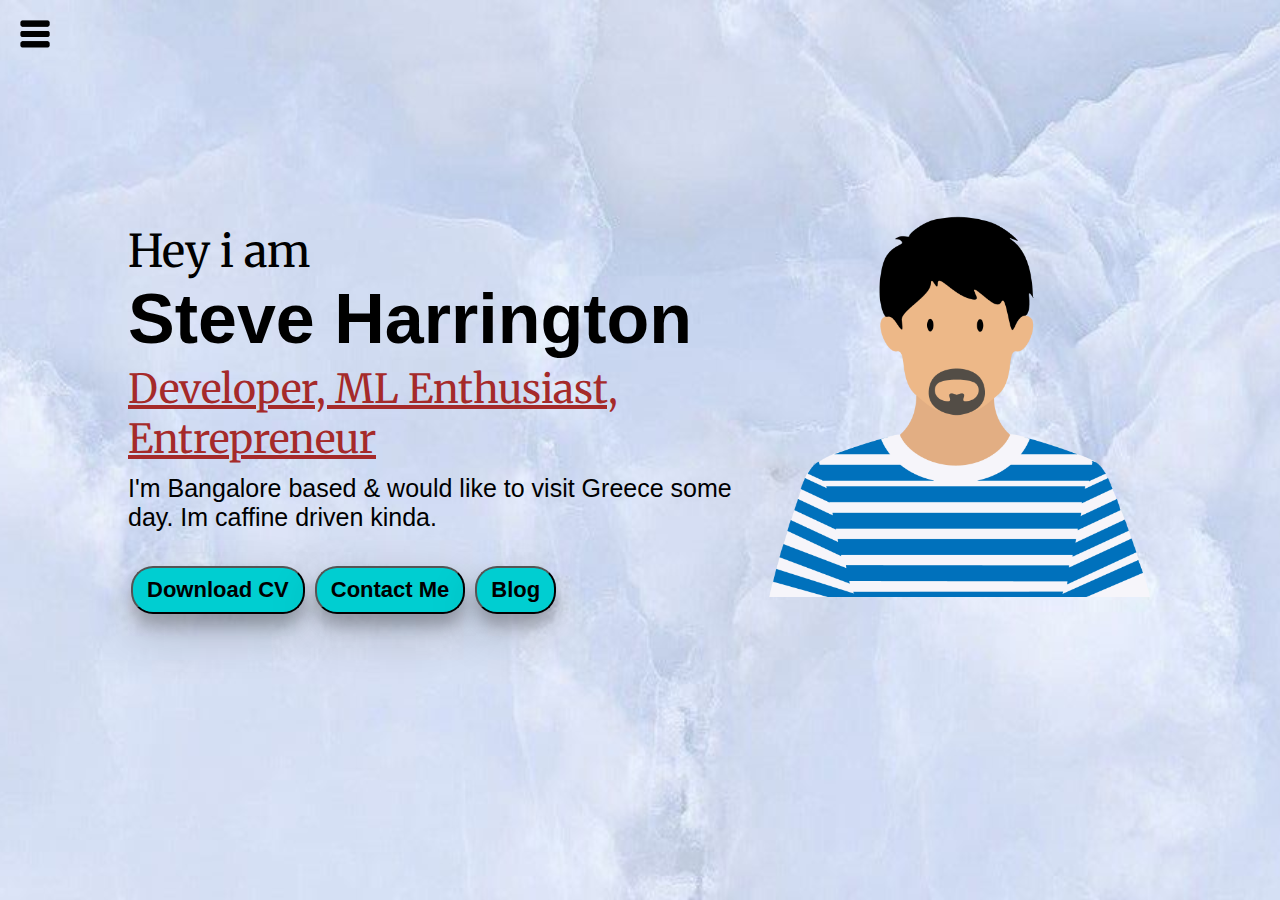
<file: index.html>
<!DOCTYPE html> 
<html lang="en">
<head>
     <meta  charset="UTF-8">
     <meta http-equiv="X-UA-Compatible" content="IE=edge">
     <meta name="viewport" content="width=device-width, initial-scale=0.1">
     <title>Dumb Tunnu - Web Developer, ML Enthusiast</title>
     <link rel="stylesheet" href="style.css">
</head>
<body>
    <div class="container">
        <div class="sidebar sidebarGo"> 
            <nav>
                <ul>
                    <li><a href="/">HOME</a></li>
                    <li><a href="/intro.html">MY INTRO</a></li>
                    <li><a href="/services.html">SERVICES</a></li>
                    <li><a href="/blog.html">BLOG</a></li>
                    <li><a href="/contact.html">CONTACT ME</a></li>
                    

            
                </ul>
            </nav>
        </div>
        <div class="main">
            <div class="hamBurger">
                <img class="ham" src="ham.png" alt="" width="50">
                <img class="cross" src="cross.png" alt="" width="50">
            </div>
            <div class="infoContainer">
                <div class="devInfo">
                    <div class="hello">Hey i am</div>
                    <div class="name">Steve Harrington</div>
                    <div class="about">Developer, ML Enthusiast, Entrepreneur</div>
                    <div class="moreabout">I'm Bangalore based & would like to visit Greece some day. Im caffine driven kinda.</div>
                    <div class="buttons">
                        <a href="/cv.txt" target="_blank">
                        <button>Download CV</button></a>
                        <a href="/contact.html"><button>Contact Me</button></a>
                        <a href="/blog.html"><button>Blog</button></a>
                    </div>
                </div>
                <div class="devPic">
                    <img src="dev.png" alt="JOE">
                </div> 
            </div>   
        </div>
</div>
<script src="script.js"></script>
</body>
</html>
</file>
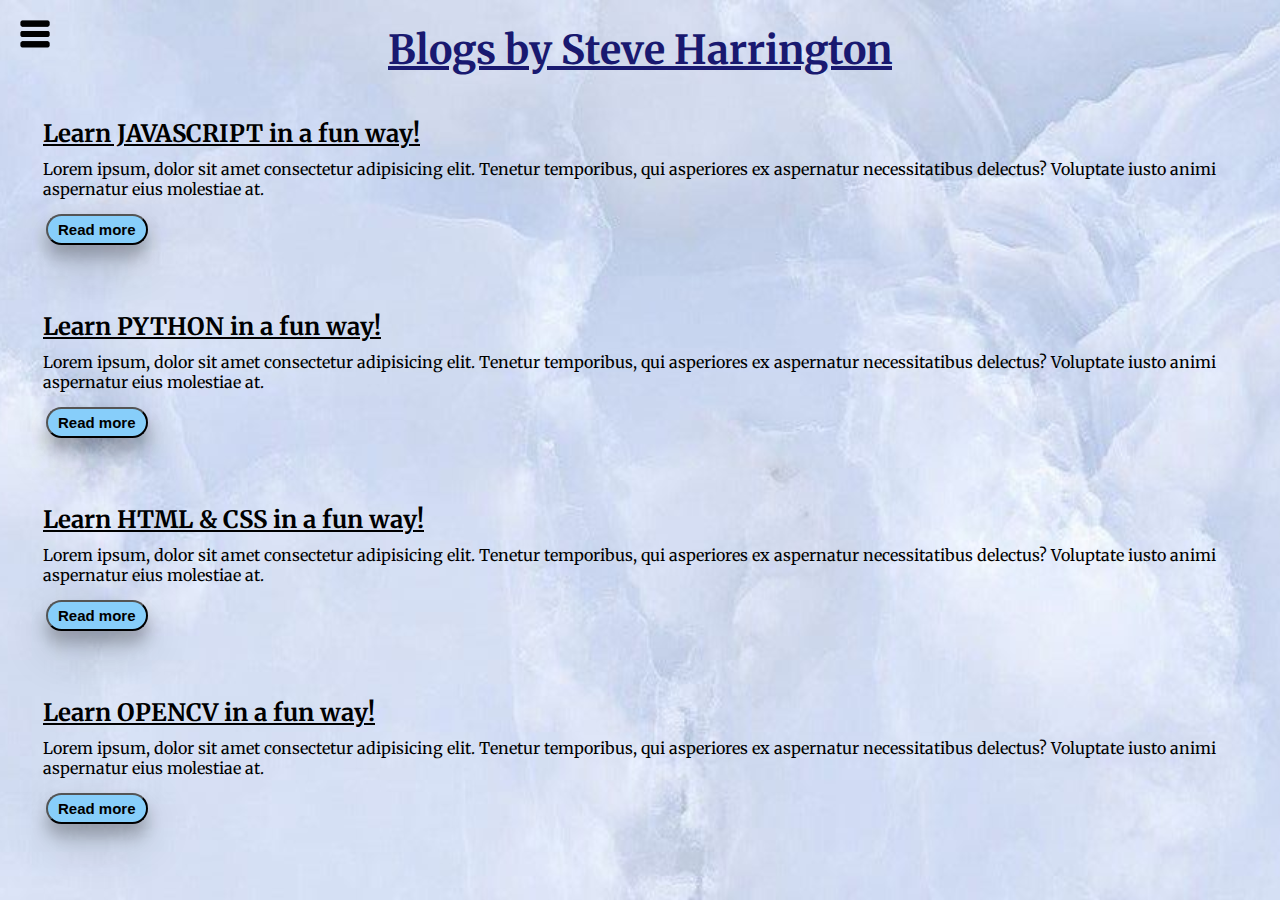
<file: blog.html>
<!DOCTYPE html> 
<html lang="en">
<head>
     <meta  charset="UTF-8">
     <meta http-equiv="X-UA-Compatible" content="IE=edge">
     <meta name="viewport" content="width=device-width, initial-scale=0.1">
     <title>Dumb Tunnu - Web Developer, ML Enthusiast</title>
     <link rel="stylesheet" href="style.css">
</head>
<body>
    <div class="container">
        <div class="sidebar sidebarGo"> 
            <nav>
                <ul>
                    <li><a href="/">HOME</a></li>
                    <li><a href="/intro.html">MY INTRO</a></li>
                    <li><a href="/services.html">SERVICES</a></li>
                    <li><a href="/blog.html">BLOG</a></li>
                    <li><a href="/contact.html">CONTACT ME</a></li>
                    

            
                </ul>
            </nav>
        </div>
        <div class="main">
            <div class="hamBurger">
                <img class="ham" src="ham.png" alt="" width="50">
                <img class="cross" src="cross.png" alt="" width="50">
            </div>
            <div class="blogContainer">
                <h1>Blogs by Steve Harrington</h1>
              <div class="blogItem">
                  <h2> Learn JAVASCRIPT in a fun way!</h2>
                  <p>Lorem ipsum, dolor sit amet consectetur adipisicing elit. Tenetur temporibus, qui asperiores ex aspernatur necessitatibus delectus? Voluptate iusto animi aspernatur eius molestiae at.</p>
                  <button class="btn-sm">Read more</button>
                </div>
              <div class="blogItem">
                <h2> Learn PYTHON in a fun way!</h2>
                <p>Lorem ipsum, dolor sit amet consectetur adipisicing elit. Tenetur temporibus, qui asperiores ex aspernatur necessitatibus delectus? Voluptate iusto animi aspernatur eius molestiae at.</p>
                <button class="btn-sm">Read more</button>
              </div>
              <div class="blogItem">
                <h2> Learn HTML & CSS in a fun way!</h2>
                <p>Lorem ipsum, dolor sit amet consectetur adipisicing elit. Tenetur temporibus, qui asperiores ex aspernatur necessitatibus delectus? Voluptate iusto animi aspernatur eius molestiae at.</p>
                <button class="btn-sm">Read more</button>
              </div>
              <div class="blogItem">
                <h2> Learn OPENCV in a fun way!</h2>
                <p>Lorem ipsum, dolor sit amet consectetur adipisicing elit. Tenetur temporibus, qui asperiores ex aspernatur necessitatibus delectus? Voluptate iusto animi aspernatur eius molestiae at.</p>
                <button class="btn-sm">Read more</button>
              </div>
            </div>   
        </div>
</div>
<script src="script.js"></script>
</body>
</html>
</file>
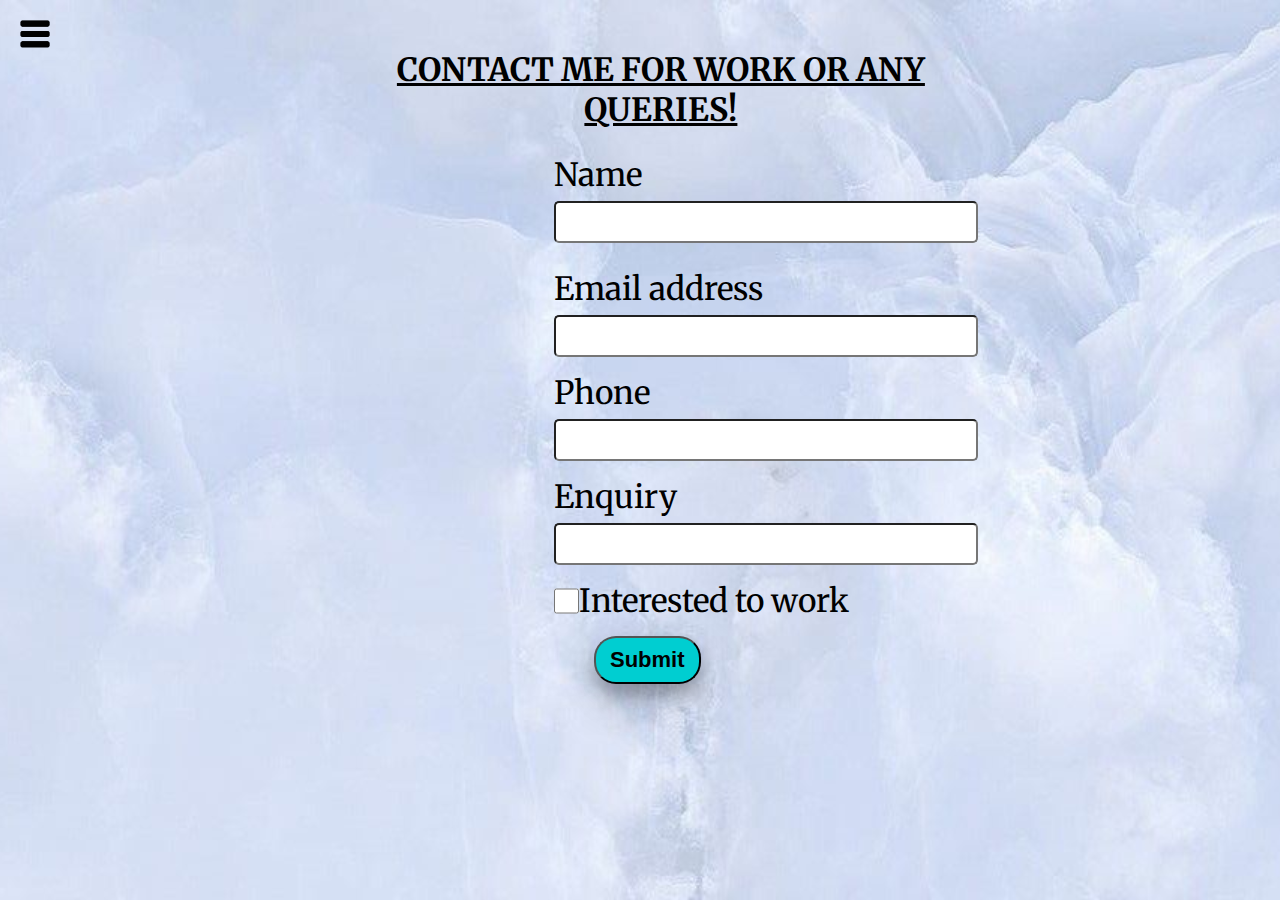
<file: contact.html>
<!DOCTYPE html> 
<html lang="en">
<head>
     <meta  charset="UTF-8">
     <meta http-equiv="X-UA-Compatible" content="IE=edge">
     <meta name="viewport" content="width=device-width, initial-scale=0.1">
     <title>Dumb Tunnu - Web Developer, ML Enthusiast</title>
     <link rel="stylesheet" href="style.css">
</head>
<body>
    <div class="container">
        <div class="sidebar sidebarGo"> 
            <nav>
                <ul>
                    <li><a href="/">HOME</a></li>
                    <li><a href="/intro.html">MY INTRO</a></li>
                    <li><a href="/services.html">SERVICES</a></li>
                    <li><a href="/blog.html">BLOG</a></li>
                    <li><a href="/contact.html">CONTACT ME</a></li>
                    

            
                </ul>
            </nav>
        </div>
        <div class="main">
            <div class="hamBurger">
                <img class="ham" src="ham.png" alt="" width="50">
                <img class="cross" src="cross.png" alt="" width="50">
            </div>
           <div class="contactform">
               <h1>CONTACT  ME  FOR  WORK  OR  ANY  QUERIES!</h1>
            <form>
                <div class="mb-3">
                    <label for="clientEmail" class="form-label">Name</label>
                    <input type="email" class="form-control" id="clientEmail" aria-describedby="emailHelp">
                    <div id="emailHelp" class="form-text"></div>
                  </div>
                <div class="mb-3">
                  <label for="clientEmail" class="form-label">Email address</label>
                  <input type="email" class="form-control" id="clientEmail" aria-describedby="emailHelp">
                </div>
                <div class="mb-3">
                  <label for="exampleInputPassword1" class="form-label">Phone</label>
                  <input type="phone" class="form-control" id="exampleInputPassword1">
                </div>
                <div class="mb-3">
                    <label for="exampleInputPassword1" class="form-label">Enquiry</label>
                    <input type="phone" class="form-control" id="exampleInputPassword1">
                  </div>
                <div class="mb-3" id="form-check">
                  <input type="checkbox" class="form-check-input" id="isClient">
                  <label class="form-check-label" for="isClient">Interested to work</label>
                </div>
                <button type="submit" class="btn btn-primary">Submit</button>
              </form>
           </div>
        </div>
</div>
<script src="script.js"></script>
</body>
</html>
</file>
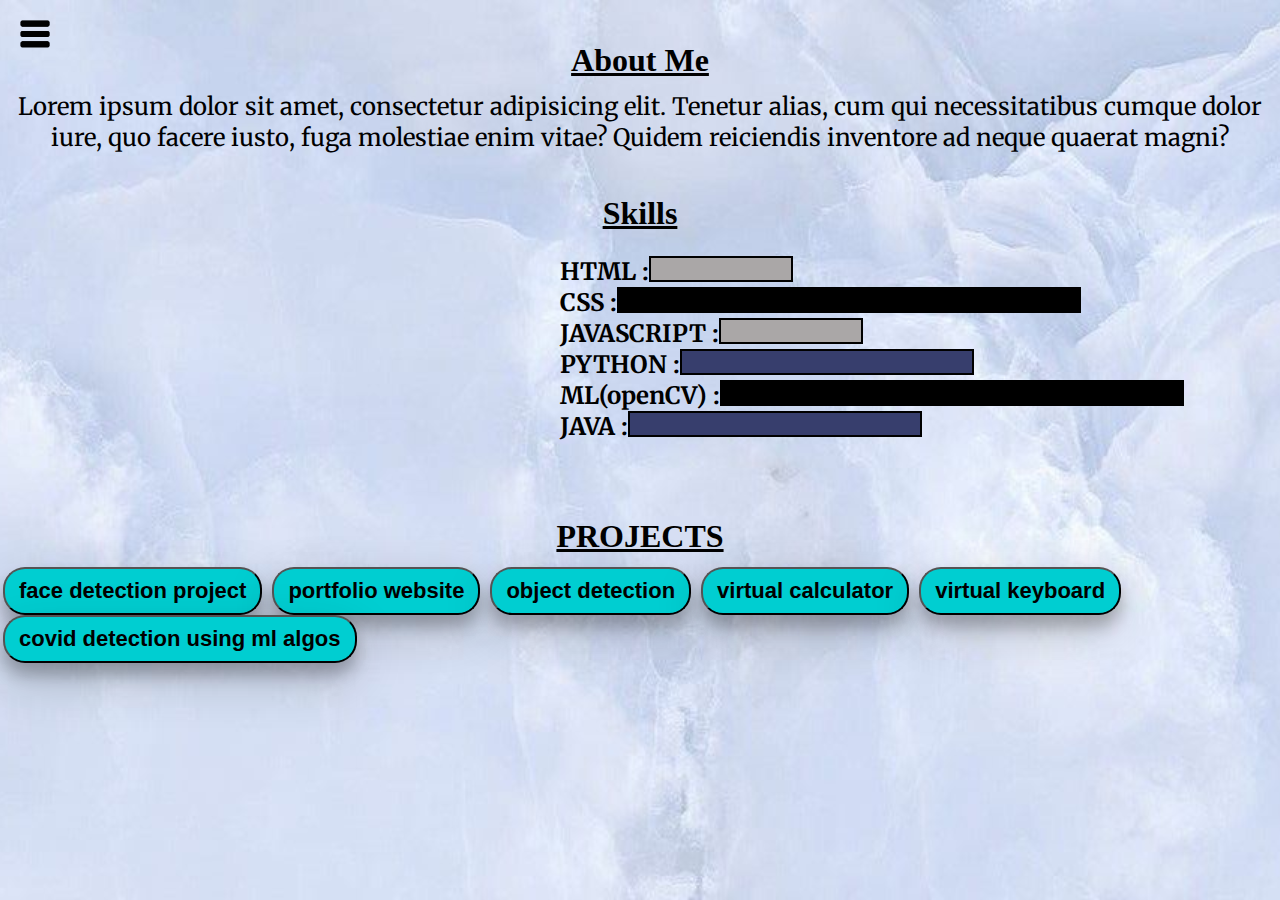
<file: intro.html>
<!DOCTYPE html> 
<html lang="en">
<head>
     <meta  charset="UTF-8">
     <meta http-equiv="X-UA-Compatible" content="IE=edge">
     <meta name="viewport" content="width=device-width, initial-scale=0.1">
     <title>Dumb Tunnu - Web Developer, ML Enthusiast</title>
     <link rel="stylesheet" href="style.css">
</head>
<body>
    <div class="container">
        <div class="sidebar sidebarGo"> 
            <nav>
                <ul>
                    <li><a href="/">HOME</a></li>
                    <li><a href="/intro.html">MY INTRO</a></li>
                    <li><a href="/services.html">SERVICES</a></li>
                    <li><a href="/blog.html">BLOG</a></li>
                    <li><a href="/contact.html">CONTACT ME</a></li>
                    

            
                </ul>
            </nav>
        </div>
        <div class="main">
            <div class="hamBurger">
                <img class="ham" src="ham.png" alt="" width="50">
                <img class="cross" src="cross.png" alt="" width="50">
            </div>
            <div class="intro">
                      <h2>About Me</h2>
                      <p>Lorem ipsum dolor sit amet, consectetur adipisicing elit. Tenetur alias, cum qui necessitatibus cumque dolor iure, quo facere iusto, fuga molestiae enim vitae? Quidem reiciendis inventore ad neque quaerat magni?</p>
                      <h2>Skills</h2>
                      <div class="skillsContainer">
                         <div class="skillItem">HTML  :<div class="skill fifty"></div></div>
                         <div class="skillItem"> CSS  :<div class="skill hundred"></div></div>
                         <div class="skillItem"> JAVASCRIPT  :<div class="skill fifty"></div></div>
                         <div class="skillItem"> PYTHON  :<div class="skill seventyFive"></div></div>
                         <div class="skillItem"> ML(openCV)  :<div class="skill hundred"></div></div>
                         <div class="skillItem"> JAVA  :<div class="skill seventyFive"></div></div>
                      </div>
                      <div class="buttons">
                          <h2>PROJECTS</h2>
                        <a href="/cv.txt" target="_blank">
                        <button>face detection project</button></a>
                        <a><button>portfolio website</button></a>
                        <a><button>object detection</button></a>
                        <a><button>virtual calculator</button></a>
                        <a><button>virtual keyboard</button></a>
                        <a><button>covid detection using ml algos</button></a>

                    </div>
            </div>
        </div>
</div>
<script src="script.js"></script>
</body>
</html>
</file>
<file: style.css>
@import url('https://fonts.googleapis.com/css2?family=Merriweather:wght@700&display=swap');
*{
    margin: 0;
    padding: 0;
}

body{
    background-image: url("container.png");
    background-repeat: no-repeat;
    background-attachment: fixed;
    background-position: center;
    background-size: cover;
}    

.sidebar{
    position: absolute;
    background-image: url("newsidebar.png");
    font-family: 'Merriweather', serif;
    height: 100vh;
    transition: transform 0.3s ease-in;
}

.sidebar nav{
    padding: 65px;
}

.sidebar nav li{
    list-style: none;
    font-size: 28px;
    padding: 33px 0;
}
 
.sidebar nav li a{
    text-decoration: none;
    color: black;
}

.sidebar nav li:hover{
    cursor: pointer;
    font-weight: bolder;
    font-size: 30px;
    text-decoration-line: underline;
}

.main{
    width: 590vw;
}

.container{
    display: flex;
}

.infoContainer{
    padding: 72px;
    height: 45vh;
    width: 80vw;
    margin: 144px auto;
    display: flex;
    justify-content: space-around;
}


.devInfo{
    
    display: flex;
    justify-content: center;
    flex-direction: column; 
}

.hello{
    font-size: 45px;
    font-family: 'Merriweather', serif;
}

.name{
    font-size: 70px;
    font-weight: bolder;
    font-family: 'Anton', sans-serif;
}

.about{
    font-size: 40px;
    font-family: 'Merriweather', serif;
    color: brown;
    margin-top: 5px;
    text-decoration: underline;
}

.moreabout{
    font-size: 25px;
    font-family: 'Anton', sans-serif;
    margin-top: 10px;
}

.buttons{
    margin-top: 34px;
}

.buttons button{
    padding: 9px 14px;
    border-radius: 22px;
    color:black;
    background-color: darkturquoise;
    font-weight: bold;
    font-size: 22px;
    margin: 0 3px;
    box-shadow: 0 12px 16px 0 rgba(0,0,0,0.24), 0 17px 50px 0 rgba(0,0,0,0.19);

}

.buttons button:hover{
    color: beige;
    background-color: black;
    cursor: pointer;
    box-shadow: 0 12px 16px 0 rgba(0,0,0,0.24), 0 17px 50px 0 rgba(0,0,0,0.19);
}

.devPic img{
    width: 381px;
    padding-right: 2px;
}

.hello1{
    font-size: 45px;
    font-family: 'Merriweather', serif;
    text-align: center;
}

.name1{
    font-size: 70px;
    font-weight: bolder;
    font-family: 'Anton', sans-serif;
    text-align: center;
}

.about1{
    font-size: 40px;
    font-family: 'Merriweather', serif;
    color: rgb(12, 31, 59);
    margin-top: 5px;
    text-decoration: underline;
    text-align: center;
}

.moreabout1{
    font-size: 25px;
    font-family: 'Anton', sans-serif;
    margin-top: 10px;
    text-align: center;
}

.contactform {
    font-family: 'Merriweather', serif;
    padding: 0 344px;
    padding-top: 30px;
    
}

#emailHelp{
    font-size: small;
    color: darkslategrey;
}

.contactform form div input{
    width: 16vw;
    border-radius: 5px;
    margin: 6px 0;
    padding: 5px;
    font-size: x-large;
    font-weight: bold;
    color: midnightblue;
    padding-left: 210px;

}
.contactform form div{
    padding: 05px 0;
    font-family: 'Merriweather', serif;
    color: black;
    font-size: xx-large;
    display: flex;
    flex-direction: column;
    padding-left: 210px;
}

.contactform button{
    padding: 9px 14px;
    border-radius: 22px;
    color:black;
    background-color: darkturquoise;
    font-weight: bold;
    font-size: 22px;
    margin: 10px 3px;
    box-shadow: 0 12px 16px 0 rgba(0,0,0,0.24), 0 17px 50px 0 rgba(0,0,0,0.19);
    margin-left: 250px;
}

.contactform button:hover{
    color: beige;
    background-color: black;
    cursor: pointer;
    box-shadow: 0 12px 16px 0 rgba(0,0,0,0.24), 0 17px 50px 0 rgba(0,0,0,0.19);
}

.contactform h1{
    font-family: 'Merriweather', serif;
    color: black;
    text-align: center;
    padding-top: 20px;
    padding-bottom: 20px;
    text-decoration: underline;
    font-size: xx-large;
}

#form-check{
    flex-direction: row;
}

#form-check input{
    width: 25px;
}

.blogItem{
    margin: 20px;
    padding: 23px;
    font-family: 'Merriweather', serif;
    
}

.blogContainer h1{
    font-family: 'Merriweather', serif;
    text-decoration: underline;
    padding-top: 25px;
    text-align: center;
    color: midnightblue;
    font-weight: bolder;
    font-size: 40px;
}

.blogContainer h2{
    text-decoration: underline;
    
}

.blogItem p{
    padding-top: 10px;
    font-family: 'Merriweather', serif;
    padding-bottom: 15px;

}

.blogItem button{
    padding: 5px 10px;
    border-radius: 22px;
    color:black;
    background-color: lightskyblue;
    font-weight: bold;
    font-size: 15px;
    margin: 0 3px;
    box-shadow: 0 12px 16px 0 rgba(0,0,0,0.24), 0 17px 50px 0 rgba(0,0,0,0.19);
}

.blogItem button:hover{
    color: beige;
    background-color: black;
    cursor: pointer;
    box-shadow: 0 12px 16px 0 rgba(0,0,0,0.24), 0 17px 50px 0 rgba(0,0,0,0.19);
}

.intro h2{
    font-family: 'Arima', cursive;
    margin: 12px;
    /* margin-left: 360px; */
    text-decoration: underline;
    font-size: xx-large;
    text-align: center;
    padding-top: 30px;
}

.intro p{
    font-family: 'Merriweather', serif;
    margin: 12px;
    text-align: center;
    font-size: x-large;
    /* margin-left: 360px; */
}

.skillsContainer{
    padding: 12px;    
    padding-left: 560px;
}

.skillItem{
    display: flex;   
    font-family: 'Merriweather', serif;
    font-size: x-large;
    font-weight: bolder;
    text-decoration: dotted;
}

.skill{
    width: 270px;
    height: 22px;
    background-color: coral;
    border: 2px solid black;
}

.hundred{
    width: 460px;
    background-color: rgb(0, 0, 0);
}

.fifty{
    width:140px;
    background-color: rgb(170, 167, 167);
}

.seventyFive{
    width: 290px;
    background-color: rgb(55, 62, 109);
}

.sidebarGo{
    transform: translate(-443px, 0px);
    position: absolute; 
}

.hamBurger{
    position: absolute;
    cursor: pointer;
    top: 10px;
    left: 10px;
}

.cross{
    margin-left: 245px;
}

@media (max-width: 1496px) {
    /* .sidebar{
        transform: translate(-443px, 0px);
        position: absolute;
    }*/
}
</file>
